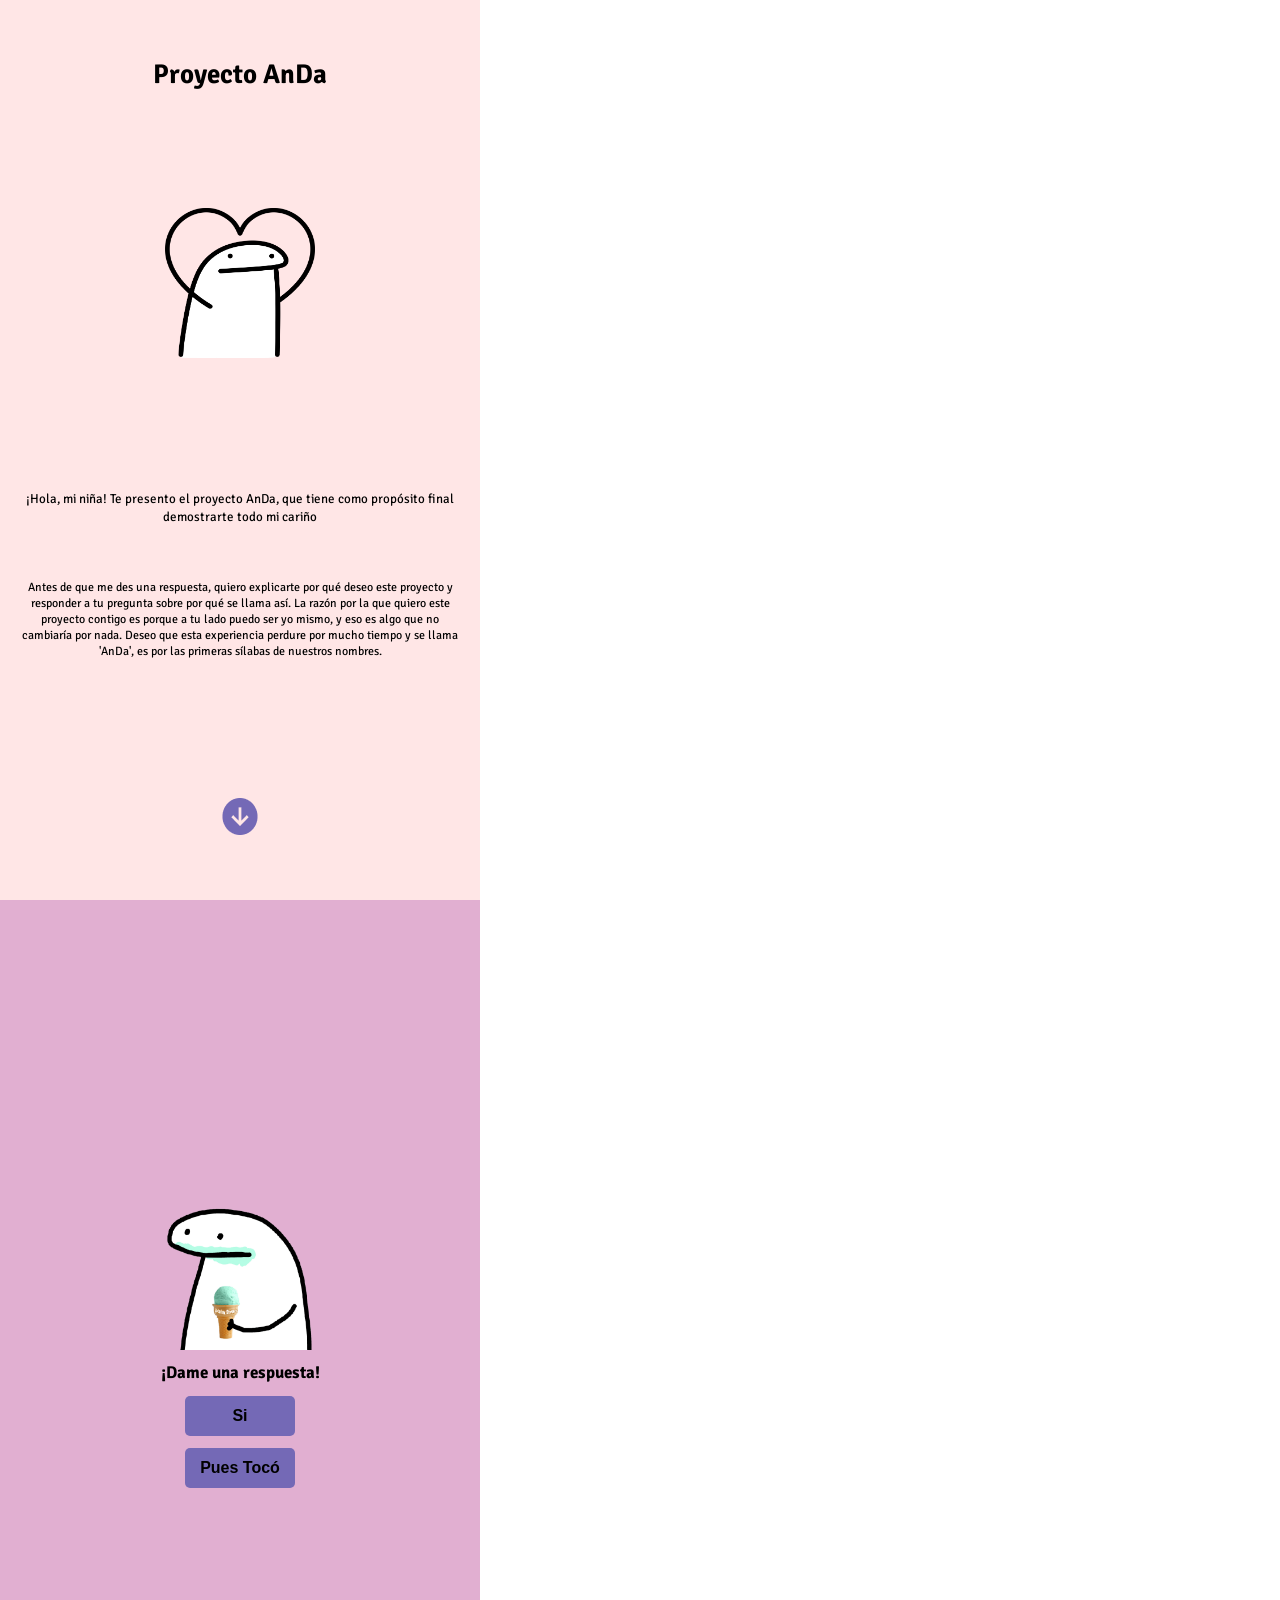
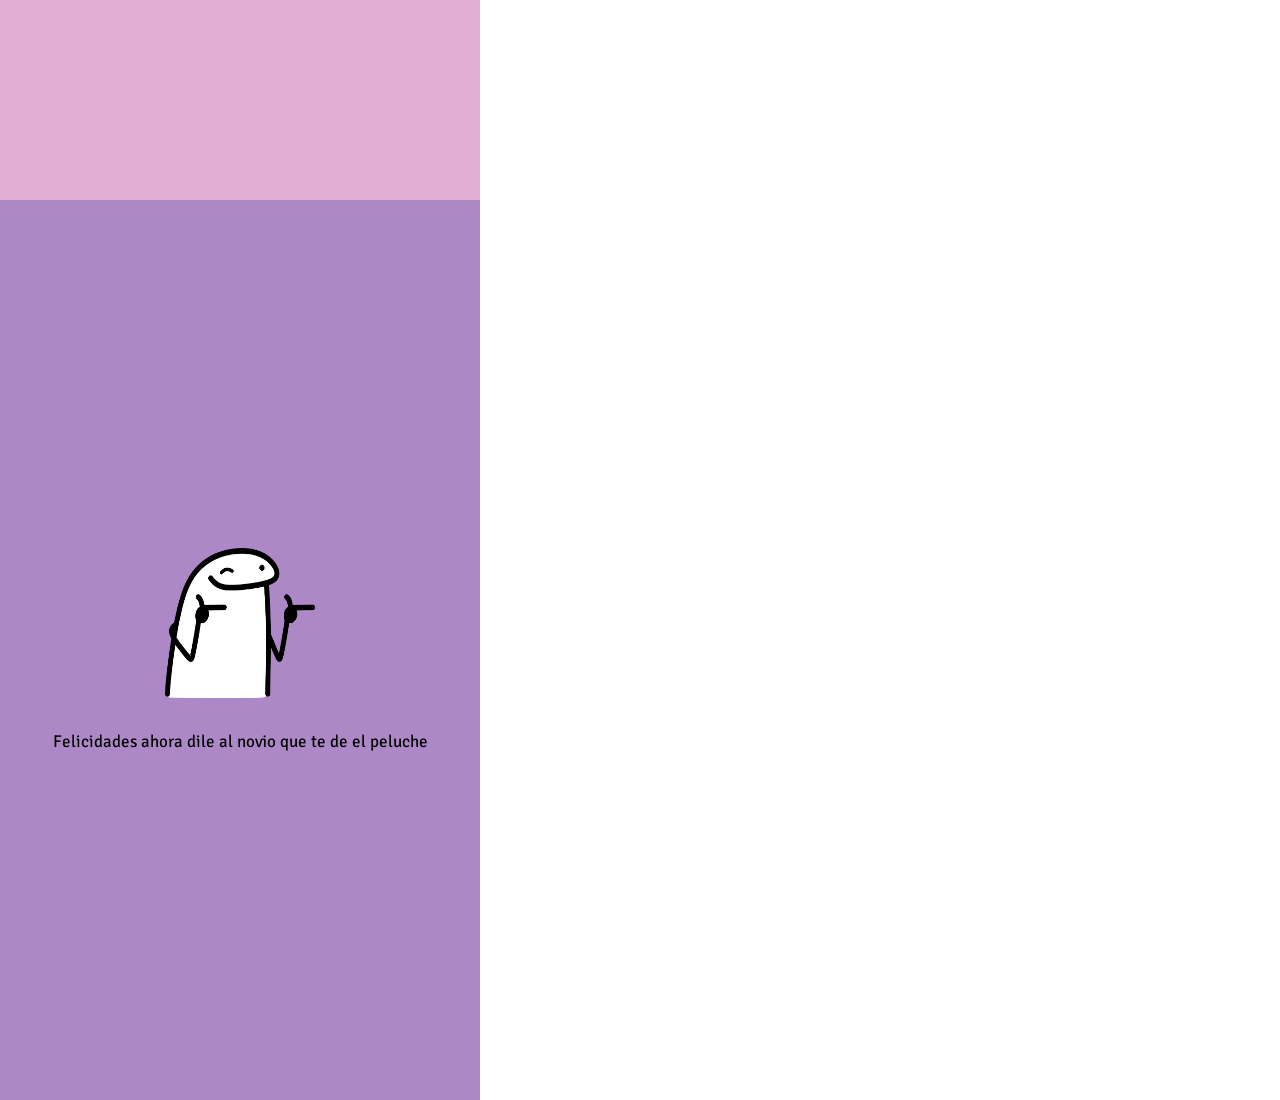
<file: index.html>
<!DOCTYPE html>
<html lang="en">
<head>
    <meta charset="UTF-8">
    <meta name="viewport" content="width=device-width, initial-scale=1.0">
    <title>Proyecto AnDa</title>
    <link rel="stylesheet" href="./style.css">
    <link rel="shortcut icon" href="./assets/icons/origami-graphic-clipart-design-free-png.webp">
</head>
<body>
    <main>
        <section class="bloque bloque__principal">
            <h2 class="title">Proyecto AnDa</h2>
            <img class="flork-corazon" src="./assets/florks/bdc8c524db9841aa008759aa176c207c.png" alt="flork corazón con las manos">
            <article class="seccion-explicacion">
                <p class="saludo">¡Hola, mi niña! Te presento el proyecto AnDa, que tiene como propósito final demostrarte todo mi cariño</p>
                <p class="sustentacion">Antes de que me des una respuesta, quiero explicarte por qué deseo este proyecto y responder a tu pregunta sobre por qué se llama así. La razón por la que quiero este proyecto contigo es porque a tu lado puedo ser yo mismo, y eso es algo que no cambiaría por nada. Deseo que esta experiencia perdure por mucho tiempo y se llama 'AnDa', es por las primeras sílabas de nuestros nombres.</p>
            </article>
            <button onclick="window.location.href='#seguir'" class="flecha-abajo"></button>
        </section>
        <section id="seguir" class="bloque bloque__secundario">
            <img class="flork-comiendo" src="./assets/florks/1c87ce2b7e8c83ea1a799b98e0fa1f9d.png" alt="flork comiendo helado">
            <div class="botones-eleccion">
                <h3 class="respuesta">¡Dame una respuesta!</h3>
                <button onclick="window.location.href='#ir'" class="boton">Si</button>
                <button onclick="window.location.href='#ir'" class="boton">Pues Tocó</button>
            </div>
        </section>
        <section id="ir" class="bloque bloque_terciario">
            <div>
                <img class="flork-guillando" src="./assets/florks/8a3dd465744c4dc33c7b00e256181e77.png" alt="flork guillando el ojo">
                <p class="felicidades">Felicidades ahora dile al  novio que te de el peluche </p>
            </div>
        </section>
    </main>
</body>
</html>
</file>
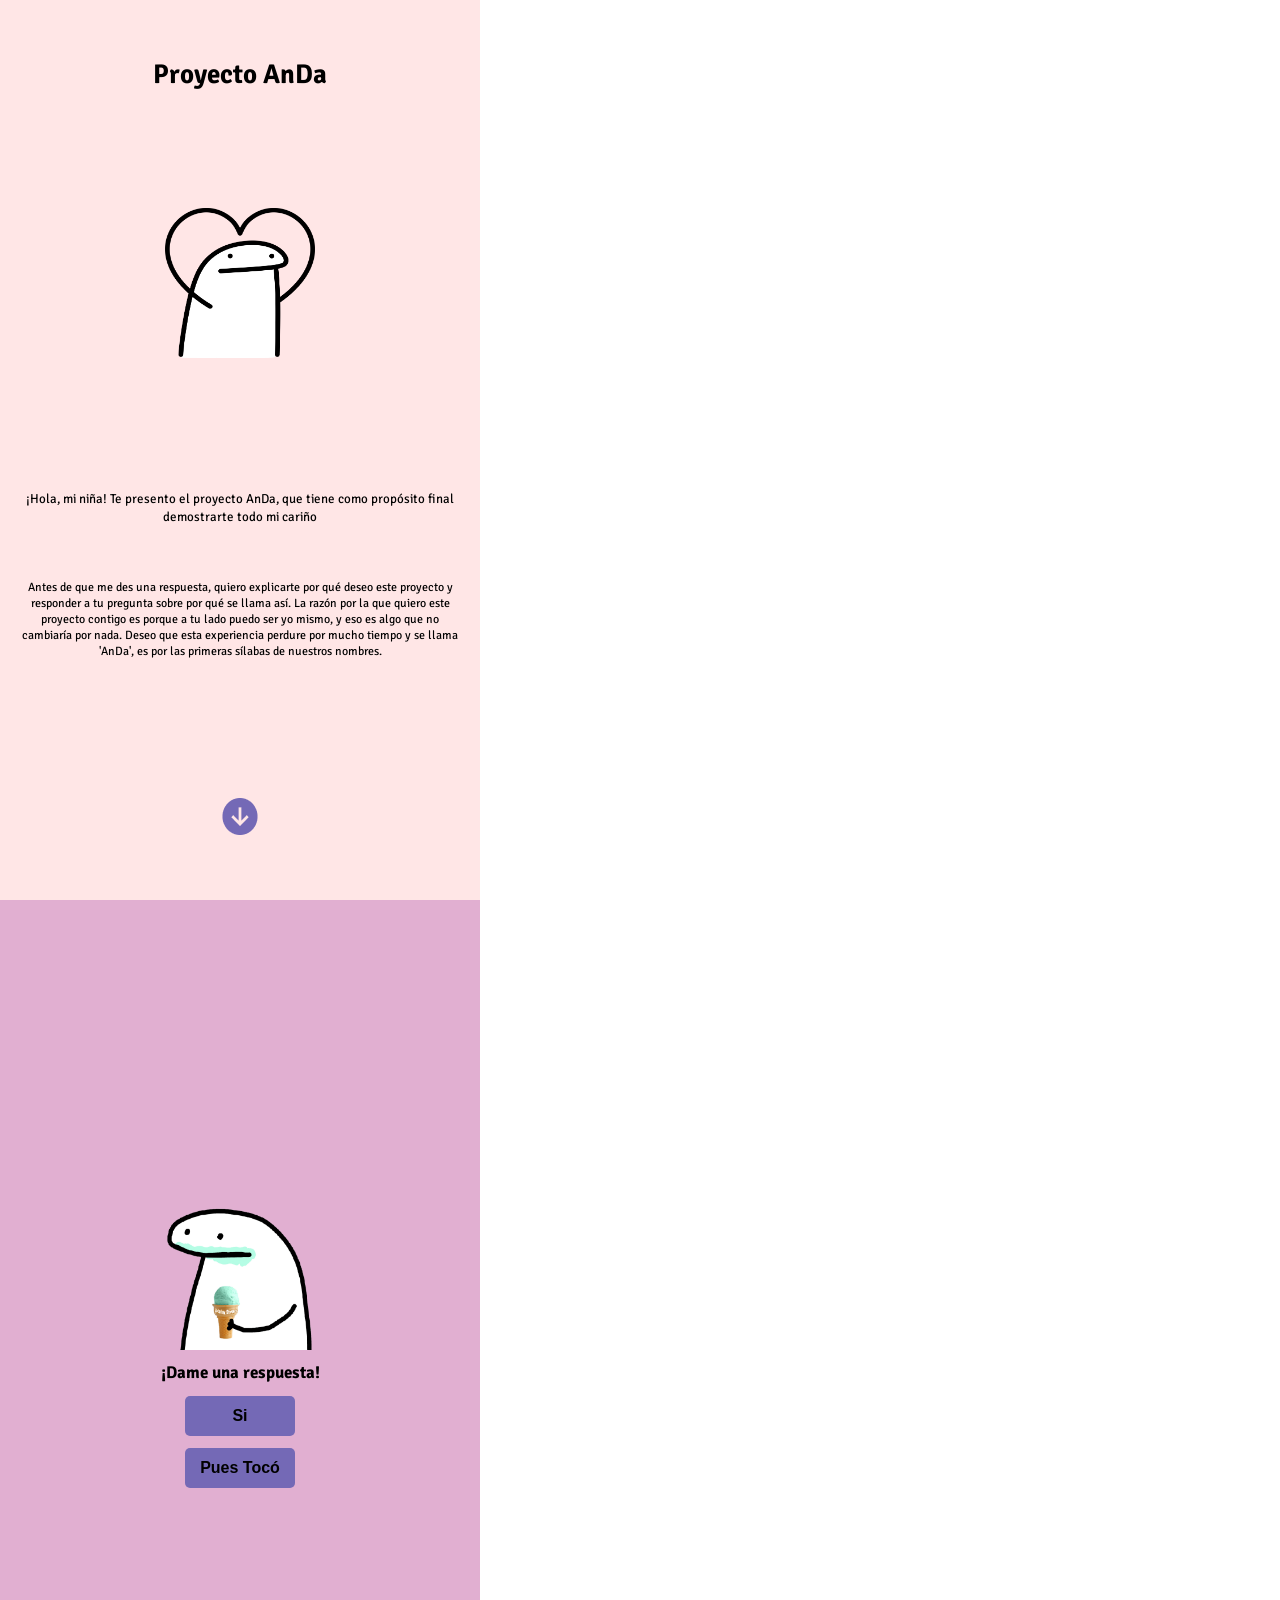
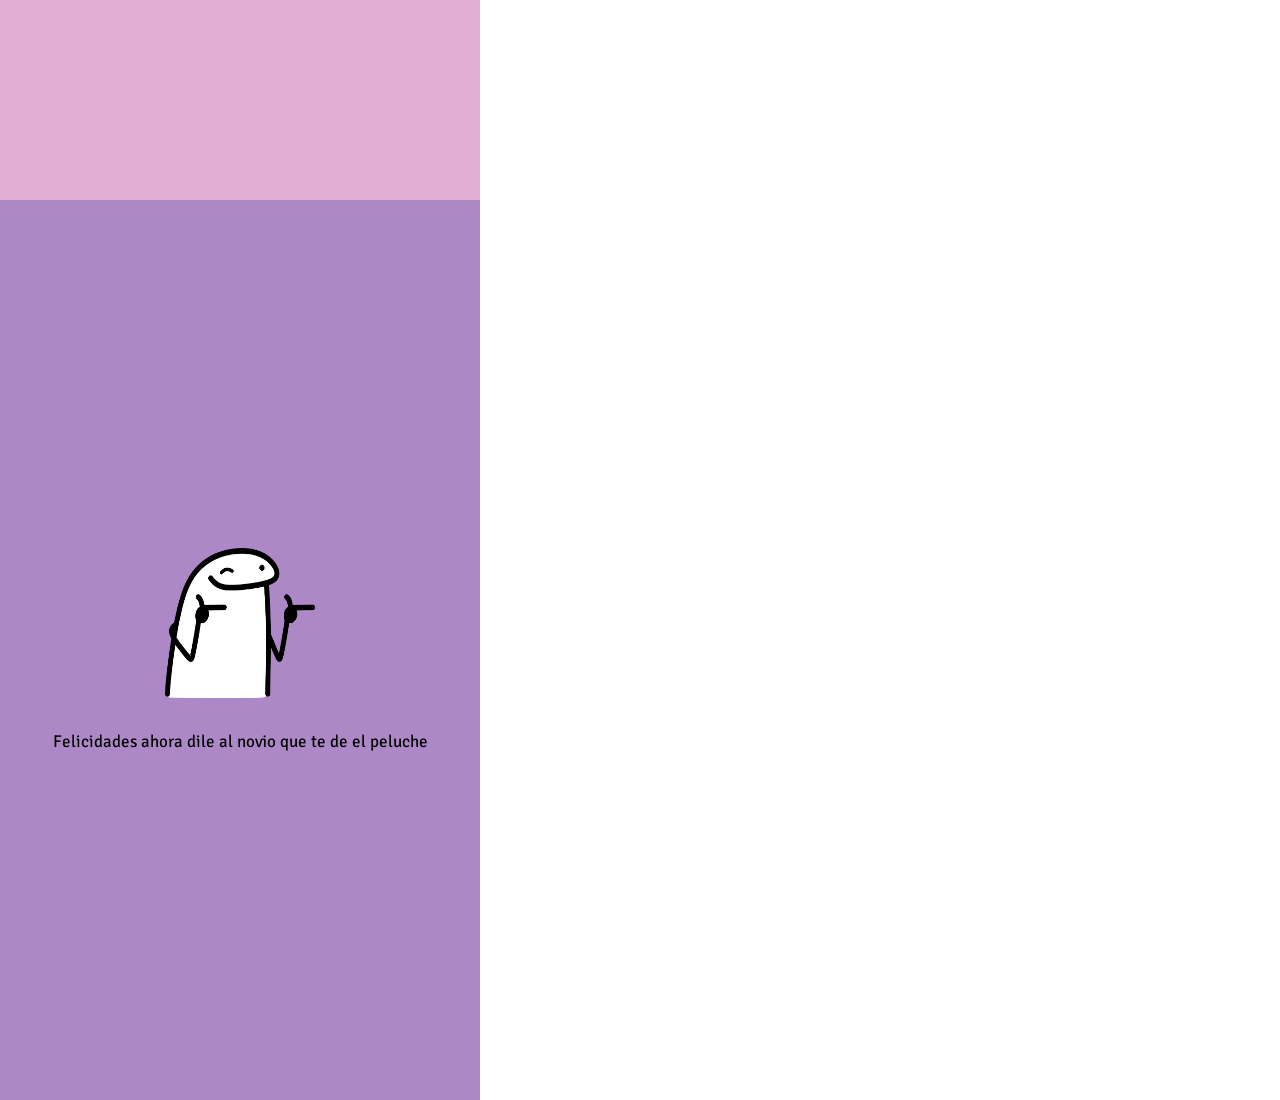
<file: html/index.html>
<!DOCTYPE html>
<html lang="en">
<head>
    <meta charset="UTF-8">
    <meta name="viewport" content="width=device-width, initial-scale=1.0">
    <title>Proyecto AnDa</title>
    <link rel="stylesheet" href="/style/style.css">
    <link rel="shortcut icon" href="/assets/icons/origami-graphic-clipart-design-free-png.webp">
</head>
<body>
    <main>
        <section class="bloque bloque__principal">
            <h2 class="title">Proyecto AnDa</h2>
            <img class="flork-corazon" src="/assets/florks/bdc8c524db9841aa008759aa176c207c.png" alt="flork corazón con las manos">
            <article class="seccion-explicacion">
                <p class="saludo">¡Hola, mi niña! Te presento el proyecto AnDa, que tiene como propósito final demostrarte todo mi cariño</p>
                <p class="sustentacion">Antes de que me des una respuesta, quiero explicarte por qué deseo este proyecto y responder a tu pregunta sobre por qué se llama así. La razón por la que quiero este proyecto contigo es porque a tu lado puedo ser yo mismo, y eso es algo que no cambiaría por nada. Deseo que esta experiencia perdure por mucho tiempo y se llama 'AnDa', es por las primeras sílabas de nuestros nombres.</p>
            </article>
            <button onclick="window.location.href='#seguir'" class="flecha-abajo"></button>
        </section>
        <section id="seguir" class="bloque bloque__secundario">
            <img class="flork-comiendo" src="/assets/florks/1c87ce2b7e8c83ea1a799b98e0fa1f9d.png" alt="flork comiendo helado">
            <div class="botones-eleccion">
                <h3 class="respuesta">¡Dame una respuesta!</h3>
                <button onclick="window.location.href='#ir'" class="boton">Si</button>
                <button onclick="window.location.href='#ir'" class="boton">Pues Tocó</button>
            </div>
        </section>
        <section id="ir" class="bloque bloque_terciario">
            <div>
                <img class="flork-guillando" src="/assets/florks/8a3dd465744c4dc33c7b00e256181e77.png" alt="flork guillando el ojo">
                <p class="felicidades">Felicidades ahora dile al  novio que te de el peluche </p>
            </div>
        </section>
    </main>
</body>
</html>
</file>
<file: style.css>
@import url('https://fonts.googleapis.com/css2?family=Signika+Negative:wght@300..700&display=swap');
/* variables */
:root{
    /* Colores */
    --primer-bloque: #FFE6E6;
    --segundo-bloque: #E1AFD1;
    --tercer-bloque: #AD88C6;
    /* Letra */
    --color-letra: #000000;
    /* Boton */
    --color-boton: #7469B6;
}
/*Estilos generales*/
*{
    box-sizing: border-box;
    padding: 0;
    margin: 0;
}
html{
    font-size: 62.5%;
    font-family:"Signika Negative", sans-serif;
}
/* Estilo general de bloques */
.bloque{
    display: flex;
    flex-direction: column;
    justify-content: center;
    width: 100%;
    min-width: 320px;
    max-width: 480px;
    height: 100vh;
    text-align: center;
}
/* Primer bloque */
.bloque__principal{
    background-color: var(--primer-bloque);
    display: flex;
    flex-direction: column;
    align-items: center;
    justify-content: space-around;
}
.bloque__principal .title{
    font-size: 2.7rem;
}
.bloque__principal .flork-corazon {
    width: 150px;
    height: 150px;
}
.bloque__principal .seccion-explicacion {
    display: flex;
    flex-direction: column;
    justify-content: space-between;
    height: 200px;
    padding: 15px;
}
.bloque__principal .seccion-explicacion .saludo{
    font-size: 1.3rem;
    line-height: 1.8rem;
}
.bloque__principal .seccion-explicacion .sustentacion{
    font-size: 1.2rem;
    line-height: 1.6rem;
}
.bloque__principal .flecha-abajo{
    background-image: url(./assets/icons/Frame\ 17.png);
    background-position: center;
    background-repeat: no-repeat;
    width: 50px;
    height: 50px;
    border: none;
    background-color: #00FF0000;
}
/* Segundo Bloque */
.bloque__secundario{
    background-color: var(--segundo-bloque);
    display: flex;
    flex-direction: column;
    align-items: center;
    justify-content: center;
}
.bloque__secundario .flork-comiendo{
    width: 150px;
    height: 150px;
}
.bloque__secundario .botones-eleccion{
    display: flex;
    flex-direction: column;
    align-items: center;
    width: auto;
    height: 150px;
    justify-content: space-evenly;
}
.bloque__secundario .botones-eleccion .respuesta{
    font-size: 1.7rem;
}
.bloque__secundario .botones-eleccion .boton{
    width: 110px;
    height: 40px;
    background-color: var(--color-boton);
    border: none;
    border-radius: 5px;
    font-weight: bold;
    font-size: 1.6rem;
}
.bloque_terciario {
    background-color: var(--tercer-bloque);
}
.bloque_terciario .flork-guillando {
    width: 150px;
    height: 150px;
}
.bloque_terciario .felicidades{
    font-size: 1.7rem;
    margin-top: 30px;
}
</file>
<file: style/style.css>
@import url('https://fonts.googleapis.com/css2?family=Signika+Negative:wght@300..700&display=swap');
/* variables */
:root{
    /* Colores */
    --primer-bloque: #FFE6E6;
    --segundo-bloque: #E1AFD1;
    --tercer-bloque: #AD88C6;
    /* Letra */
    --color-letra: #000000;
    /* Boton */
    --color-boton: #7469B6;
}
/*Estilos generales*/
*{
    box-sizing: border-box;
    padding: 0;
    margin: 0;
}
html{
    font-size: 62.5%;
    font-family:"Signika Negative", sans-serif;
}
/* Estilo general de bloques */
.bloque{
    display: flex;
    flex-direction: column;
    justify-content: center;
    width: 100%;
    min-width: 320px;
    max-width: 480px;
    height: 100vh;
    text-align: center;
}
/* Primer bloque */
.bloque__principal{
    background-color: var(--primer-bloque);
    display: flex;
    flex-direction: column;
    align-items: center;
    justify-content: space-around;
}
.bloque__principal .title{
    font-size: 2.7rem;
}
.bloque__principal .flork-corazon {
    width: 150px;
    height: 150px;
}
.bloque__principal .seccion-explicacion {
    display: flex;
    flex-direction: column;
    justify-content: space-between;
    height: 200px;
    padding: 15px;
}
.bloque__principal .seccion-explicacion .saludo{
    font-size: 1.3rem;
    line-height: 1.8rem;
}
.bloque__principal .seccion-explicacion .sustentacion{
    font-size: 1.2rem;
    line-height: 1.6rem;
}
.bloque__principal .flecha-abajo{
    background-image: url(/assets/icons/Frame\ 17.png);
    background-position: center;
    background-repeat: no-repeat;
    width: 50px;
    height: 50px;
    border: none;
    background-color: #00FF0000;
}
/* Segundo Bloque */
.bloque__secundario{
    background-color: var(--segundo-bloque);
    display: flex;
    flex-direction: column;
    align-items: center;
    justify-content: center;
}
.bloque__secundario .flork-comiendo{
    width: 150px;
    height: 150px;
}
.bloque__secundario .botones-eleccion{
    display: flex;
    flex-direction: column;
    align-items: center;
    width: auto;
    height: 150px;
    justify-content: space-evenly;
}
.bloque__secundario .botones-eleccion .respuesta{
    font-size: 1.7rem;
}
.bloque__secundario .botones-eleccion .boton{
    width: 110px;
    height: 40px;
    background-color: var(--color-boton);
    border: none;
    border-radius: 5px;
    font-weight: bold;
    font-size: 1.6rem;
}
.bloque_terciario {
    background-color: var(--tercer-bloque);
}
.bloque_terciario .flork-guillando {
    width: 150px;
    height: 150px;
}
.bloque_terciario .felicidades{
    font-size: 1.7rem;
    margin-top: 30px;
}
</file>
